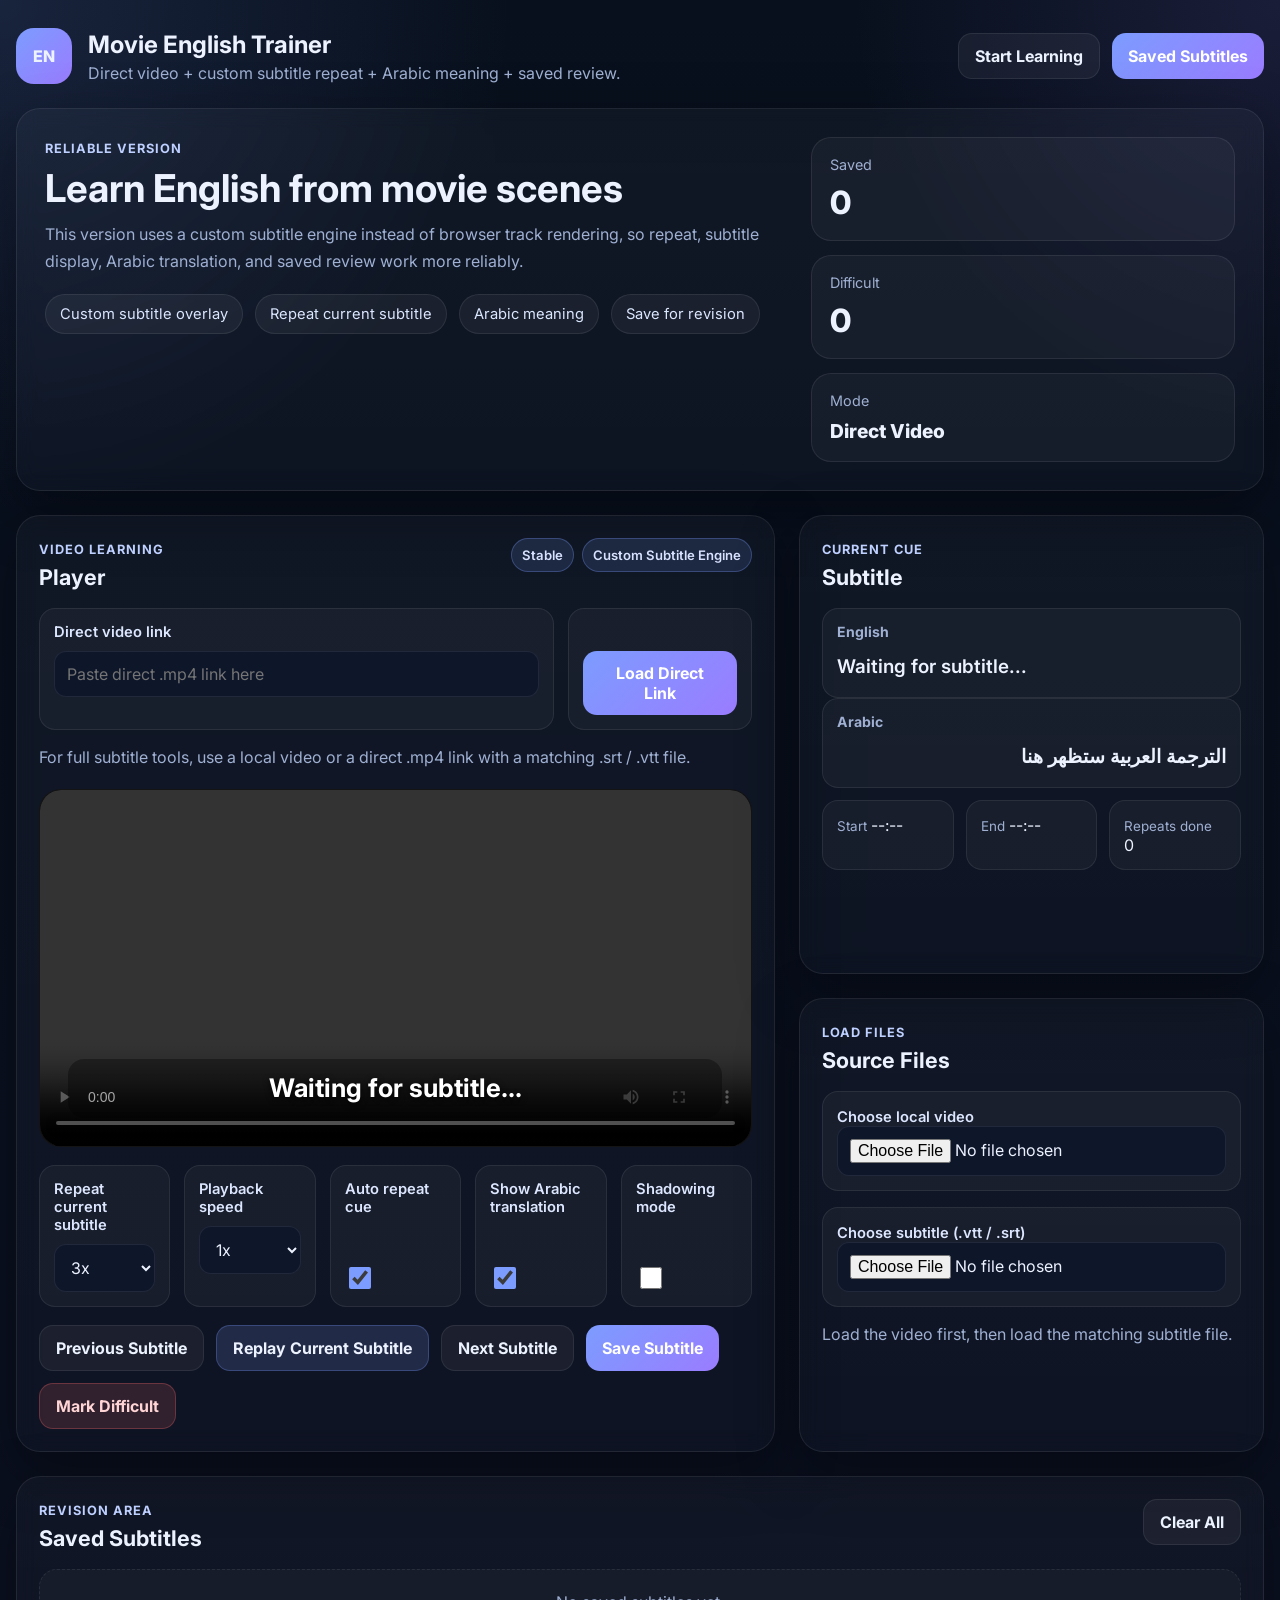
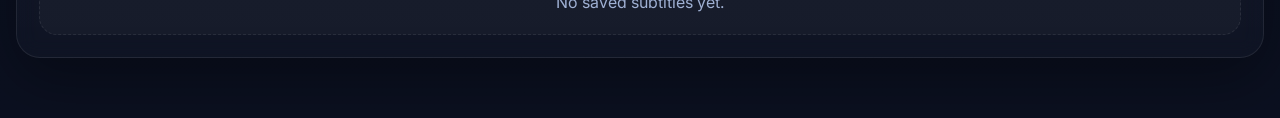
<file: index.html>
<!DOCTYPE html>
<html lang="en">
<head>
  <meta charset="UTF-8" />
  <meta name="viewport" content="width=device-width, initial-scale=1.0" />
  <title>Movie English Trainer</title>
  <link rel="preconnect" href="https://fonts.googleapis.com">
  <link rel="preconnect" href="https://fonts.gstatic.com" crossorigin>
  <link href="https://fonts.googleapis.com/css2?family=Inter:wght@400;500;600;700;800&display=swap" rel="stylesheet" />
  <link rel="stylesheet" href="style.css" />
</head>
<body>
  <div class="page-shell">
    <header class="topbar">
      <div class="brand">
        <div class="brand-badge">EN</div>
        <div>
          <h1>Movie English Trainer</h1>
          <p>Direct video + custom subtitle repeat + Arabic meaning + saved review.</p>
        </div>
      </div>

      <div class="topbar-actions">
        <button id="scrollToPlayerBtn" class="ghost-btn">Start Learning</button>
        <button id="scrollToSavedBtn" class="primary-btn">Saved Subtitles</button>
      </div>
    </header>

    <section class="hero-card">
      <div class="hero-left">
        <span class="mini-label">Reliable Version</span>
        <h2>Learn English from movie scenes</h2>
        <p>
          This version uses a custom subtitle engine instead of browser track rendering,
          so repeat, subtitle display, Arabic translation, and saved review work more reliably.
        </p>

        <div class="hero-points">
          <div class="hero-point">Custom subtitle overlay</div>
          <div class="hero-point">Repeat current subtitle</div>
          <div class="hero-point">Arabic meaning</div>
          <div class="hero-point">Save for revision</div>
        </div>
      </div>

      <div class="hero-right">
        <div class="hero-stat">
          <span class="hero-stat-label">Saved</span>
          <span id="savedCountStat" class="hero-stat-value">0</span>
        </div>
        <div class="hero-stat">
          <span class="hero-stat-label">Difficult</span>
          <span id="difficultCountStat" class="hero-stat-value">0</span>
        </div>
        <div class="hero-stat">
          <span class="hero-stat-label">Mode</span>
          <span id="practiceModeStat" class="hero-stat-value small">Direct Video</span>
        </div>
      </div>
    </section>

    <main class="main-grid" id="playerSection">
      <section class="player-panel card">
        <div class="section-head">
          <div>
            <span class="mini-label">Video Learning</span>
            <h3>Player</h3>
          </div>
          <div class="inline-badges">
            <span class="badge">Stable</span>
            <span class="badge">Custom Subtitle Engine</span>
          </div>
        </div>

        <div class="source-switcher">
          <div class="source-row">
            <div class="tool-group">
              <label for="videoUrlInput">Direct video link</label>
              <input type="text" id="videoUrlInput" placeholder="Paste direct .mp4 link here" />
            </div>

            <div class="tool-group action-group">
              <label>&nbsp;</label>
              <button id="loadVideoUrlBtn" class="primary-btn">Load Direct Link</button>
            </div>
          </div>

          <p class="upload-note">
            For full subtitle tools, use a local video or a direct .mp4 link with a matching .srt / .vtt file.
          </p>
        </div>

        <div class="video-wrap">
          <div class="video-stage">
            <video id="learningVideo" class="video-player" controls preload="metadata">
              <source src="" type="video/mp4" />
              Your browser does not support HTML5 video.
            </video>

            <div id="subtitleOverlay" class="subtitle-overlay">
              Waiting for subtitle...
            </div>
          </div>
        </div>

        <div class="video-tools">
          <div class="tool-group">
            <label for="repeatCount">Repeat current subtitle</label>
            <select id="repeatCount">
              <option value="1">1x</option>
              <option value="2">2x</option>
              <option value="3" selected>3x</option>
              <option value="5">5x</option>
            </select>
          </div>

          <div class="tool-group">
            <label for="playbackRate">Playback speed</label>
            <select id="playbackRate">
              <option value="0.65">0.65x</option>
              <option value="0.75">0.75x</option>
              <option value="0.85">0.85x</option>
              <option value="1" selected>1x</option>
              <option value="1.15">1.15x</option>
            </select>
          </div>

          <div class="tool-group switch-group">
            <label for="autoRepeatToggle">Auto repeat cue</label>
            <input type="checkbox" id="autoRepeatToggle" checked />
          </div>

          <div class="tool-group switch-group">
            <label for="showArabicToggle">Show Arabic translation</label>
            <input type="checkbox" id="showArabicToggle" checked />
          </div>

          <div class="tool-group switch-group">
            <label for="shadowingToggle">Shadowing mode</label>
            <input type="checkbox" id="shadowingToggle" />
          </div>
        </div>

        <div class="quick-actions">
          <button id="prevSubtitleBtn" class="ghost-btn">Previous Subtitle</button>
          <button id="replaySubtitleBtn" class="secondary-btn">Replay Current Subtitle</button>
          <button id="nextSubtitleBtn" class="ghost-btn">Next Subtitle</button>
          <button id="saveSubtitleBtn" class="primary-btn">Save Subtitle</button>
          <button id="markDifficultBtn" class="danger-btn">Mark Difficult</button>
        </div>
      </section>

      <aside class="learning-sidebar">
        <section class="card current-subtitle-card">
          <div class="section-head">
            <div>
              <span class="mini-label">Current Cue</span>
              <h3>Subtitle</h3>
            </div>
          </div>

          <div class="subtitle-box">
            <div class="subtitle-box-label">English</div>
            <p id="currentEnglish" class="subtitle-text">Waiting for subtitle...</p>
          </div>

          <div class="subtitle-box">
            <div class="subtitle-box-label">Arabic</div>
            <p id="currentArabic" class="subtitle-text arabic-text">الترجمة العربية ستظهر هنا</p>
          </div>

          <div class="subtitle-meta">
            <div class="meta-item">
              <span class="meta-label">Start</span>
              <span id="cueStartTime">--:--</span>
            </div>
            <div class="meta-item">
              <span class="meta-label">End</span>
              <span id="cueEndTime">--:--</span>
            </div>
            <div class="meta-item">
              <span class="meta-label">Repeats done</span>
              <span id="repeatProgress">0</span>
            </div>
          </div>
        </section>

        <section class="card upload-card-side">
          <div class="section-head">
            <div>
              <span class="mini-label">Load Files</span>
              <h3>Source Files</h3>
            </div>
          </div>

          <div class="upload-grid single">
            <div class="upload-item">
              <label for="videoFileInput">Choose local video</label>
              <input type="file" id="videoFileInput" accept="video/*" />
            </div>

            <div class="upload-item">
              <label for="subtitleFileInput">Choose subtitle (.vtt / .srt)</label>
              <input type="file" id="subtitleFileInput" accept=".vtt,.srt,text/vtt,.subrip" />
            </div>
          </div>

          <p class="upload-note">
            Load the video first, then load the matching subtitle file.
          </p>
        </section>
      </aside>
    </main>

    <section class="card saved-card" id="savedSection">
      <div class="section-head">
        <div>
          <span class="mini-label">Revision Area</span>
          <h3>Saved Subtitles</h3>
        </div>

        <div class="saved-actions">
          <button id="clearSavedBtn" class="ghost-btn">Clear All</button>
        </div>
      </div>

      <div id="savedList" class="saved-list">
        <div class="empty-state">
          No saved subtitles yet.
        </div>
      </div>
    </section>
  </div>

  <script src="script.js"></script>
</body>
</html>
</file>
<file: style.css>
:root {
  --bg: #0b1020;
  --line: rgba(255, 255, 255, 0.08);
  --text: #edf2ff;
  --muted: #9fb0d3;
  --primary: #7c9cff;
  --primary-2: #9a7cff;
  --danger: #ff6b6b;
  --warning: #ffb84d;
  --shadow: 0 20px 60px rgba(0, 0, 0, 0.35);
  --radius-xl: 24px;
}

* {
  box-sizing: border-box;
}

html {
  scroll-behavior: smooth;
}

body {
  margin: 0;
  font-family: "Inter", sans-serif;
  background:
    radial-gradient(circle at top left, rgba(124, 156, 255, 0.14), transparent 24%),
    radial-gradient(circle at top right, rgba(154, 124, 255, 0.12), transparent 20%),
    linear-gradient(180deg, #08101d 0%, #0b1020 100%);
  color: var(--text);
}

button,
input,
select {
  font: inherit;
}

.page-shell {
  width: min(1280px, calc(100% - 32px));
  margin: 0 auto;
  padding: 28px 0 60px;
}

.topbar {
  display: flex;
  justify-content: space-between;
  align-items: center;
  gap: 24px;
  margin-bottom: 24px;
  flex-wrap: wrap;
}

.brand {
  display: flex;
  align-items: center;
  gap: 16px;
}

.brand-badge {
  width: 56px;
  height: 56px;
  border-radius: 18px;
  background: linear-gradient(135deg, var(--primary), var(--primary-2));
  display: grid;
  place-items: center;
  font-weight: 800;
}

.brand h1 {
  margin: 0 0 4px;
  font-size: 1.5rem;
}

.brand p {
  margin: 0;
  color: var(--muted);
}

.topbar-actions {
  display: flex;
  gap: 12px;
  flex-wrap: wrap;
}

.hero-card,
.card {
  background: linear-gradient(180deg, rgba(255,255,255,0.03), rgba(255,255,255,0.02));
  border: 1px solid var(--line);
  border-radius: var(--radius-xl);
  box-shadow: var(--shadow);
  backdrop-filter: blur(10px);
}

.hero-card {
  display: grid;
  grid-template-columns: 1.4fr 0.8fr;
  gap: 24px;
  padding: 28px;
  margin-bottom: 24px;
}

.hero-left h2 {
  margin: 10px 0 12px;
  font-size: clamp(1.8rem, 3vw, 3rem);
  line-height: 1.1;
}

.hero-left p {
  margin: 0 0 18px;
  color: var(--muted);
  line-height: 1.7;
}

.mini-label {
  display: inline-block;
  color: #bed0ff;
  font-size: 0.8rem;
  font-weight: 700;
  letter-spacing: 0.08em;
  text-transform: uppercase;
}

.hero-points {
  display: flex;
  flex-wrap: wrap;
  gap: 12px;
}

.hero-point {
  background: rgba(255,255,255,0.05);
  border: 1px solid var(--line);
  border-radius: 999px;
  padding: 10px 14px;
  color: #dbe6ff;
  font-size: 0.92rem;
}

.hero-right {
  display: grid;
  gap: 14px;
  align-content: center;
}

.hero-stat {
  background: rgba(255,255,255,0.04);
  border: 1px solid var(--line);
  border-radius: 20px;
  padding: 18px;
  display: flex;
  flex-direction: column;
  gap: 10px;
}

.hero-stat-label {
  color: var(--muted);
  font-size: 0.9rem;
}

.hero-stat-value {
  font-size: 2rem;
  font-weight: 800;
}

.hero-stat-value.small {
  font-size: 1.2rem;
}

.main-grid {
  display: grid;
  grid-template-columns: 1.55fr 0.95fr;
  gap: 24px;
  margin-bottom: 24px;
}

.player-panel,
.current-subtitle-card,
.upload-card-side,
.saved-card {
  padding: 22px;
}

.section-head {
  display: flex;
  justify-content: space-between;
  align-items: flex-start;
  gap: 16px;
  margin-bottom: 18px;
}

.section-head h3 {
  margin: 6px 0 0;
  font-size: 1.35rem;
}

.inline-badges {
  display: flex;
  gap: 8px;
  flex-wrap: wrap;
}

.badge {
  background: rgba(124, 156, 255, 0.14);
  color: #d8e2ff;
  border: 1px solid rgba(124, 156, 255, 0.3);
  padding: 8px 10px;
  border-radius: 999px;
  font-size: 0.82rem;
  font-weight: 600;
}

.source-switcher {
  margin-bottom: 18px;
}

.source-row {
  display: grid;
  grid-template-columns: 1.4fr 0.5fr;
  gap: 14px;
}

.video-wrap {
  width: 100%;
  border-radius: 22px;
  overflow: hidden;
  border: 1px solid var(--line);
  background: #000;
}

.video-stage {
  position: relative;
}

.video-player {
  width: 100%;
  display: block;
  background: #000;
  max-height: 70vh;
}

.subtitle-overlay {
  position: absolute;
  left: 50%;
  bottom: 28px;
  transform: translateX(-50%);
  width: min(92%, 900px);
  text-align: center;
  color: white;
  font-size: clamp(18px, 2vw, 28px);
  font-weight: 700;
  line-height: 1.5;
  text-shadow: 0 2px 6px rgba(0,0,0,0.9);
  background: rgba(0,0,0,0.35);
  padding: 10px 16px;
  border-radius: 16px;
  pointer-events: none;
}

.video-tools {
  display: grid;
  grid-template-columns: repeat(5, 1fr);
  gap: 14px;
  margin-top: 18px;
}

.tool-group,
.upload-item,
.meta-item,
.subtitle-box {
  background: rgba(255,255,255,0.04);
  border: 1px solid var(--line);
  border-radius: 16px;
  padding: 14px;
}

.tool-group {
  display: flex;
  flex-direction: column;
  gap: 10px;
}

.tool-group label,
.upload-item label {
  color: #dce7ff;
  font-size: 0.92rem;
  font-weight: 600;
}

.tool-group select,
.tool-group input[type="text"],
.upload-item input[type="file"] {
  width: 100%;
  background: #0e162a;
  color: var(--text);
  border: 1px solid var(--line);
  border-radius: 12px;
  padding: 12px;
}

.switch-group {
  justify-content: space-between;
}

.switch-group input[type="checkbox"] {
  width: 22px;
  height: 22px;
  accent-color: var(--primary);
}

.action-group {
  justify-content: flex-end;
}

.quick-actions,
.saved-actions {
  display: flex;
  gap: 12px;
  flex-wrap: wrap;
}

.quick-actions {
  margin-top: 18px;
}

.primary-btn,
.secondary-btn,
.ghost-btn,
.danger-btn {
  border: none;
  cursor: pointer;
  border-radius: 14px;
  padding: 12px 16px;
  font-weight: 700;
}

.primary-btn {
  background: linear-gradient(135deg, var(--primary), var(--primary-2));
  color: white;
}

.secondary-btn {
  background: rgba(124, 156, 255, 0.16);
  color: #edf2ff;
  border: 1px solid rgba(124, 156, 255, 0.28);
}

.ghost-btn {
  background: rgba(255,255,255,0.05);
  color: var(--text);
  border: 1px solid var(--line);
}

.danger-btn {
  background: rgba(255, 107, 107, 0.14);
  color: #ffd4d4;
  border: 1px solid rgba(255, 107, 107, 0.28);
}

.learning-sidebar {
  display: grid;
  gap: 24px;
}

.subtitle-box-label {
  color: var(--muted);
  font-size: 0.88rem;
  margin-bottom: 10px;
  font-weight: 700;
}

.subtitle-text {
  margin: 0;
  font-size: 1.18rem;
  line-height: 1.75;
  font-weight: 600;
}

.arabic-text {
  direction: rtl;
  text-align: right;
}

.subtitle-meta {
  display: grid;
  grid-template-columns: repeat(3, 1fr);
  gap: 12px;
  margin-top: 12px;
}

.meta-label {
  color: var(--muted);
  font-size: 0.84rem;
}

.upload-grid.single {
  display: grid;
  grid-template-columns: 1fr;
  gap: 16px;
}

.upload-note {
  color: var(--muted);
  margin: 14px 0 0;
  line-height: 1.7;
}

.saved-list {
  display: grid;
  gap: 14px;
}

.saved-item {
  background: rgba(255,255,255,0.04);
  border: 1px solid var(--line);
  border-radius: 18px;
  padding: 16px;
}

.saved-item-top {
  display: flex;
  justify-content: space-between;
  gap: 16px;
  align-items: flex-start;
  margin-bottom: 10px;
}

.saved-item-time {
  color: var(--warning);
  font-size: 0.88rem;
  font-weight: 700;
  white-space: nowrap;
}

.saved-english {
  margin: 0 0 8px;
  font-size: 1.02rem;
  line-height: 1.75;
  font-weight: 700;
}

.saved-arabic {
  margin: 0 0 14px;
  color: #dfe6ff;
  direction: rtl;
  text-align: right;
  line-height: 1.8;
}

.saved-item-actions {
  display: flex;
  gap: 10px;
  flex-wrap: wrap;
}

.saved-flag {
  display: inline-block;
  margin-top: 8px;
  color: #ffd6d6;
  background: rgba(255, 107, 107, 0.14);
  border: 1px solid rgba(255, 107, 107, 0.25);
  border-radius: 999px;
  padding: 6px 10px;
  font-size: 0.8rem;
  font-weight: 700;
}

.empty-state {
  padding: 22px;
  text-align: center;
  color: var(--muted);
  background: rgba(255,255,255,0.03);
  border: 1px dashed var(--line);
  border-radius: 18px;
}

@media (max-width: 1100px) {
  .main-grid,
  .hero-card {
    grid-template-columns: 1fr;
  }

  .video-tools {
    grid-template-columns: repeat(2, 1fr);
  }
}

@media (max-width: 900px) {
  .source-row,
  .video-tools,
  .subtitle-meta {
    grid-template-columns: 1fr;
  }
}
</file>
